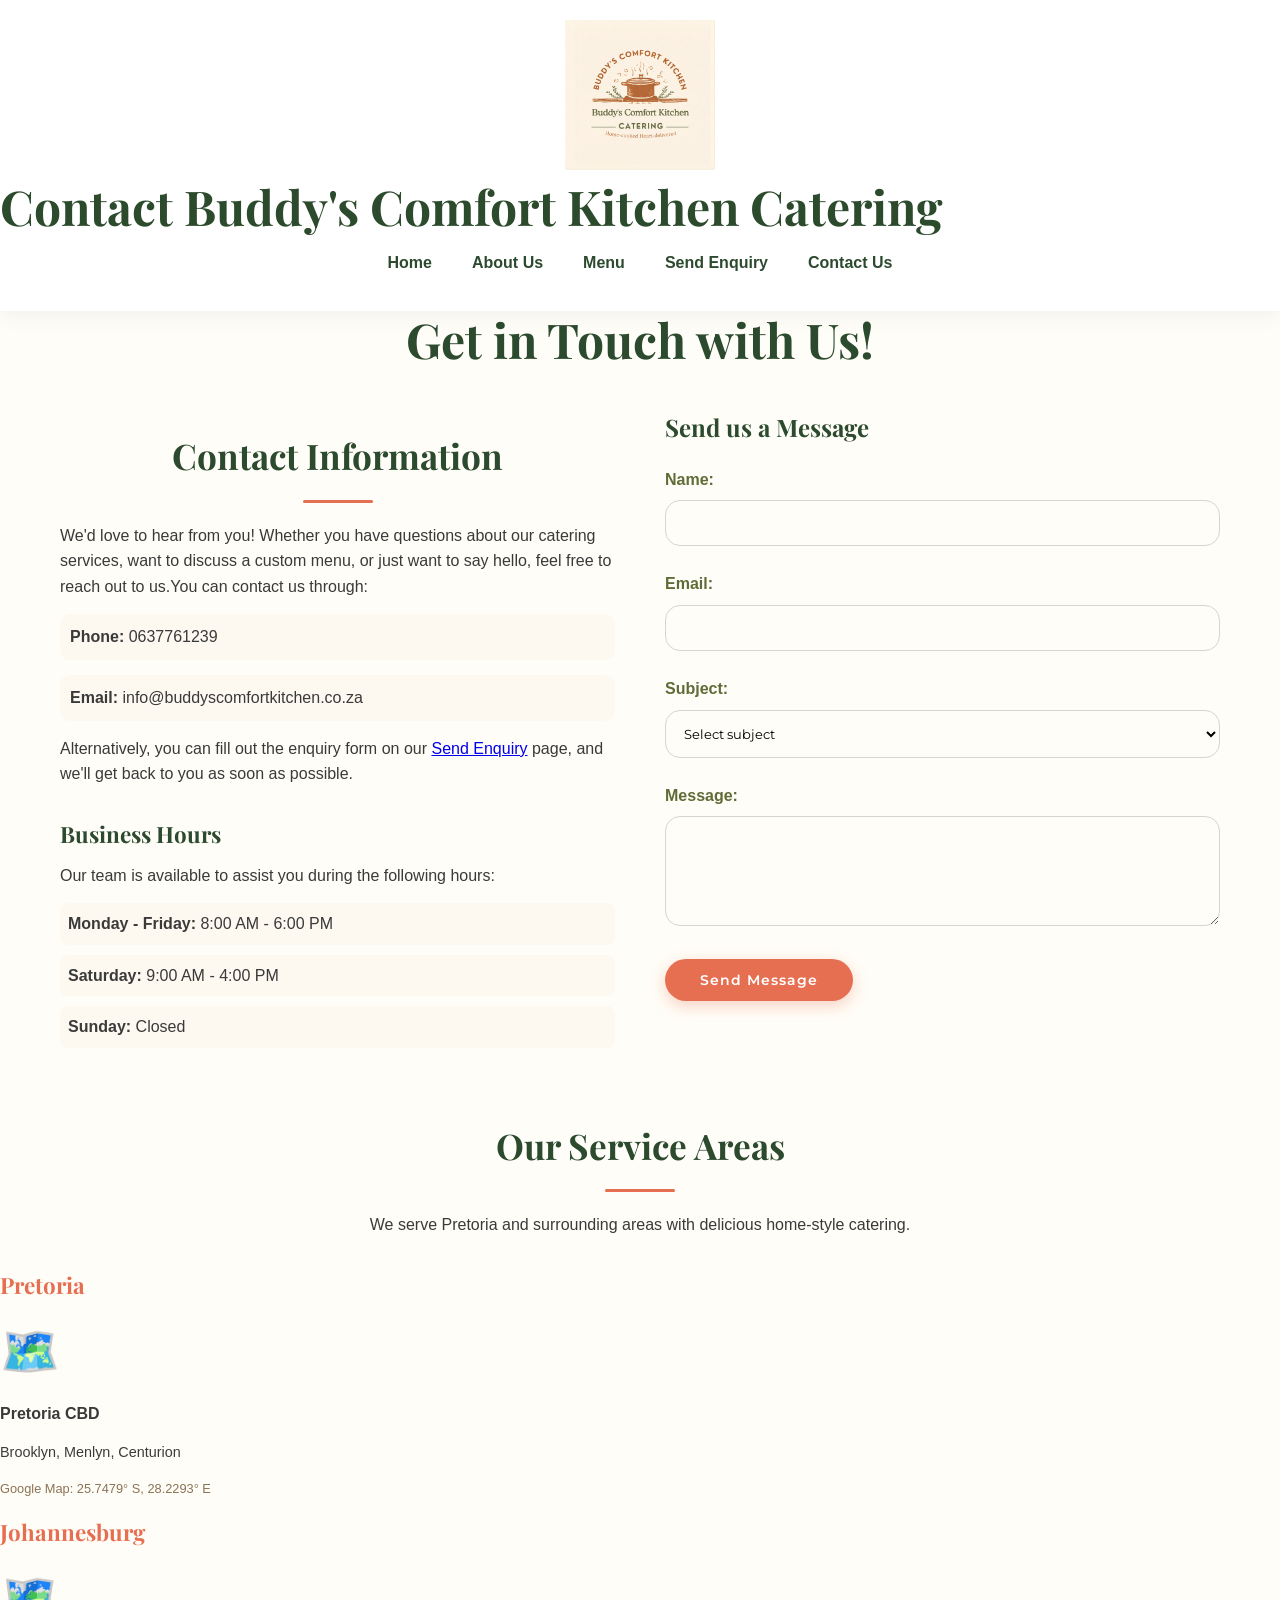
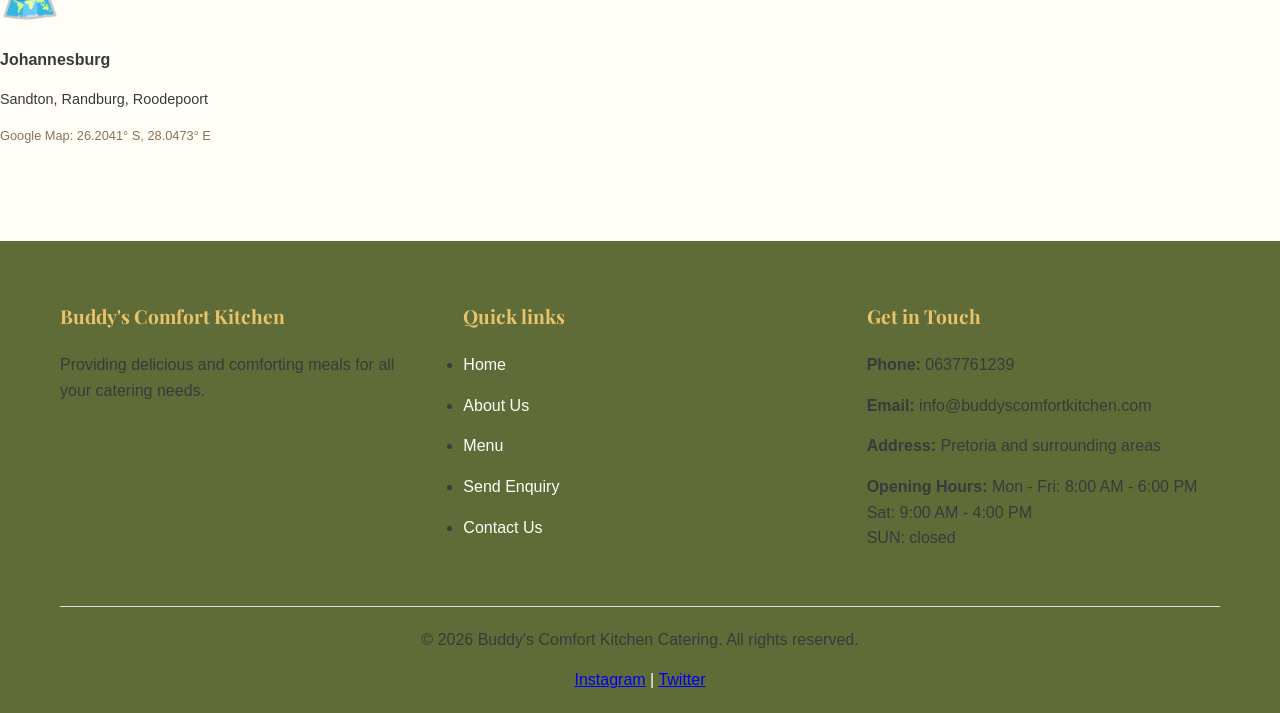
<file: contact.html>
<!DOCTYPE html>
<html lang="en">
<head>
    <meta charset="UTF-8">
    <meta name="viewport" content="width=device-width, initial-scale=1.0">
    <title>Contact Us | Buddy's Comfort Kitchen Catering</title>
    <meta name="description" content="Contact Buddy's Comfort Kitchen for catering enquiries. Call us, email us, or send a message. We serve Pretoria and surrounding areas.">
    <meta name="keywords" content="contact caterer, Pretoria catering, phone number, email, catering enquiry">
    <meta name="author" content="Buddy's Comfort Kitchen">
    <!-- Google Fonts -->
    <link href="https://fonts.googleapis.com/css2?family=Playfair+Display:wght@400;700;900&family=Montserrat:wght@300;400;600;700&display=swap" rel="stylesheet">
    <!--external css file -->
    <link rel="stylesheet" href="css/styles.css">
</head>
<body>
    <header>
        <div class="logo">
            <img src="images/logo.png" alt="Buddy's Comfort Kitchen Logo" width="150" height="100"> 
        </div>
        <h1>Contact Buddy's Comfort Kitchen Catering</h1>
        <nav>
            <ul>
                <li><a href="index.html">Home</a></li>
                <li><a href="about.html">About Us</a></li>
                <li><a href="menu.html">Menu</a></li>
                <li><a href="enquiry.html">Send Enquiry</a></li>
                <li><a href="contact.html">Contact Us</a></li>
            </ul>
        </nav> 
     </header>     
     
     <main>
        <section>
            <div class="container">
            <h1 style="text-align: center; color: #2c4a2e">Get in Touch with Us!</h1>
             <div  class="contact-grid" style="display: grid; grid-template-columns: 1fr 1fr; gap: 50px; margin: 40px 0;">

                <div class="contact-info">
                    <h2 style="color: #2c4a2e;">Contact Information</h2>
            <p>We'd love to hear from you! Whether you have questions about our catering services, want to discuss a custom menu,
              or just want to say hello, feel free to reach out to us.You can contact us through:</p>

            <ul style="list-style: none; padding: 0;">
                <li style="margin-bottom: 15px; padding: 10px; background: #FDF8F0; border-radius: 10px;">
                    <strong>Phone:</strong> 0637761239
                </li>
                <li style="margin-bottom: 15px; padding: 10px; background: #FDF8F0; border-radius: 10px;">
                    <strong>Email:</strong> info@buddyscomfortkitchen.co.za
                </li>
            </ul>
            <p>Alternatively, you can fill out the enquiry form on our <a href="enquiry.html">Send Enquiry</a> page, and we'll get back to you as soon as possible.</p>
            
             <h3 style="color: #2C4A2E; margin-top: 30px;">Business Hours</h3>
             <p>Our team is available to assist you during the following hours:</p>
                 <ul style="list-style: none; padding: 0;">
                    <li style="margin-bottom: 10px; padding: 8px; background: #FDF8F0; border-radius: 8px;">
                        <strong>Monday - Friday:</strong> 8:00 AM - 6:00 PM
                    </li>
                    <li style="margin-bottom: 10px; padding: 8px; background: #FDF8F0; border-radius: 8px;">
                        <strong>Saturday:</strong> 9:00 AM - 4:00 PM
                    </li>
                    <li style="margin-bottom: 10px; padding: 8px; background: #FDF8F0; border-radius: 8px;">
                            <strong>Sunday:</strong> Closed
                    </li>
                </ul>
            </div>
        
             <div class="contact-form">
                <h5 style="font-size: 1.5rem; color: #2C4A2E; margin-bottom: 20px;">Send us a Message</h5>
                
                <div id="contactErrors"></div>
                    
                <form id="contactForm" novalidate>
                    <div class="form-group">
                         <label>Name:</label>
                        <input type="text" id="contactName" required>
                    </div>
                    <div class="form-group">
                        <label>Email:</label>
                        <input type="email" id="contactEmail" required>
                    </div>
                    <div class="form-group">
                            <label>Subject:</label>
                            <select id="contactSubject" required>
                                <option value="">Select subject</option>
                                <option value="General Enquiry">General Enquiry</option>
                                <option value="Event Planning">Event Planning</option>
                                <option value="Menu Customization">Menu Customization</option>
                                <option value="Feedback">Feedback</option>
                            </select>
                    </div>
                    <div class="form-group">
                        <label>Message:</label>
                        <textarea id="contactMessage" rows="5" required></textarea>
                    </div>
                    <div class="form-group">
                        <button type="submit" class="btn btn-primary">Send Message</button>
                    </div>
                </form>

                 <div id="contactResponse"></div>
                </div>
              </div>
            </div>
    
            <!-- Interactive Maps (2 Locations - 5 Marks) -->
        <div class="map-container">
            <h2 style="text-align: center; color: #2C4A2E;">Our Service Areas</h2>
            <p style="text-align: center; max-width: 600px; margin: 0 auto 30px;">We serve Pretoria and surrounding areas with delicious home-style catering.</p>
            
            <div class="map-grid">
                <div class="map-box">
                    <h3 style="color: #E76F51;"> Pretoria</h3>
                    <div class="map-placeholder" id="mapPretoria">
                        <div>
                             <div style="font-size: 3rem; margin-bottom: 10px;">🗺️</div>
                            <p><strong>Pretoria CBD</strong></p>
                            <p style="font-size: 0.9rem;">Brooklyn, Menlyn, Centurion</p>
                            <p style="font-size: 0.8rem; color: #8B7355; margin-top: 10px;">Google Map: 25.7479° S, 28.2293° E</p>
                        </div>
                    </div>
                </div>
                
                <div class="map-box">
                    <h3 style="color: #E76F51;"> Johannesburg</h3>
                    <div class="map-placeholder" id="mapJohannesburg">
                         <div>
                            <div style="font-size: 3rem; margin-bottom: 10px;">🗺️</div>
                            <p><strong>Johannesburg</strong></p>
                            <p style="font-size: 0.9rem;">Sandton, Randburg, Roodepoort</p>
                            <p style="font-size: 0.8rem; color: #8B7355; margin-top: 10px;">Google Map: 26.2041° S, 28.0473° E</p>
                        </div>
                    </div>
                </div>
            </div>
        </div>
        </section>
    </main>

     <footer>
    <div class="container">
      <div class="footer-grid">
        <div>
            <h4>Buddy's Comfort Kitchen</h4>
            <p>Providing delicious and comforting meals for all your catering needs.</p>
        </div>
        <div>
            <h4> Quick links</h4>
            <ul>
                <li><a href="index.html">Home</a></li>
                <li><a href="about.html">About Us</a></li>
                <li><a href="menu.html">Menu</a></li>
                <li><a href="enquiry.html">Send Enquiry</a></li>
                <li><a href="contact.html">Contact Us</a></li>
            </ul>
        </div>
        <div>
            <h4>Get in Touch</h4>
            <p><strong>Phone:</strong> 0637761239</p>
            <p><strong>Email:</strong> info@buddyscomfortkitchen.com</p>
            <p><strong>Address:</strong> Pretoria and surrounding areas</p>
            <p><strong>Opening Hours:</strong> Mon - Fri: 8:00 AM - 6:00 PM<br> Sat: 9:00 AM - 4:00 PM<br> SUN: closed</p>
        </div>
    </div> 
    <div class="footer-bottom" style="text-align: center; padding-top: 20px; border-top: 1px solid #ddd; margin-top: 20px;">
    <p>&copy; 2026 Buddy's Comfort Kitchen Catering. All rights reserved.</p>
    
        <a href="https://www.instagram.com/buddyscomfortkitchen" target="_blank">Instagram</a> | 
        <a href="https://www.twitter.com/buddyscomfortkitchen" target="_blank">Twitter</a> 
    </div>
  </div>
</footer> 
<script src="js/script.js"></script>                               
</body>
</html>
</file>
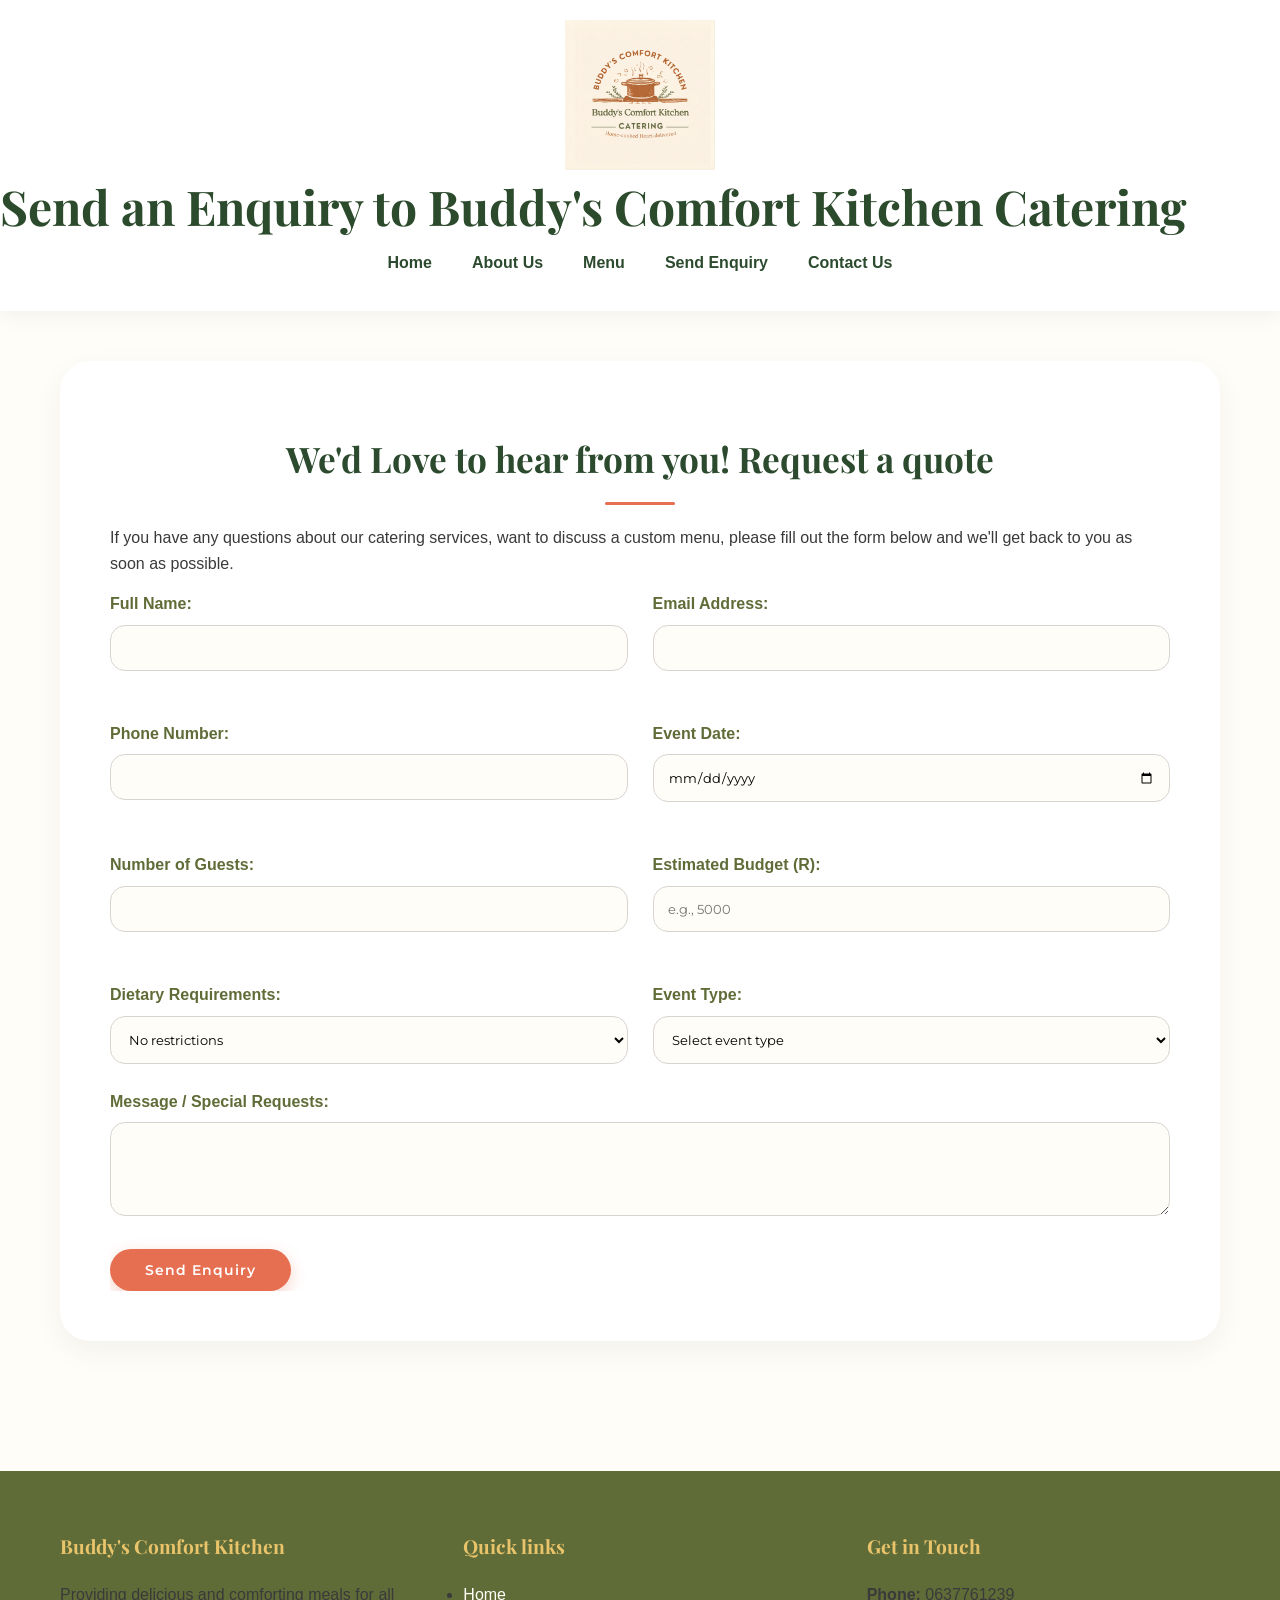
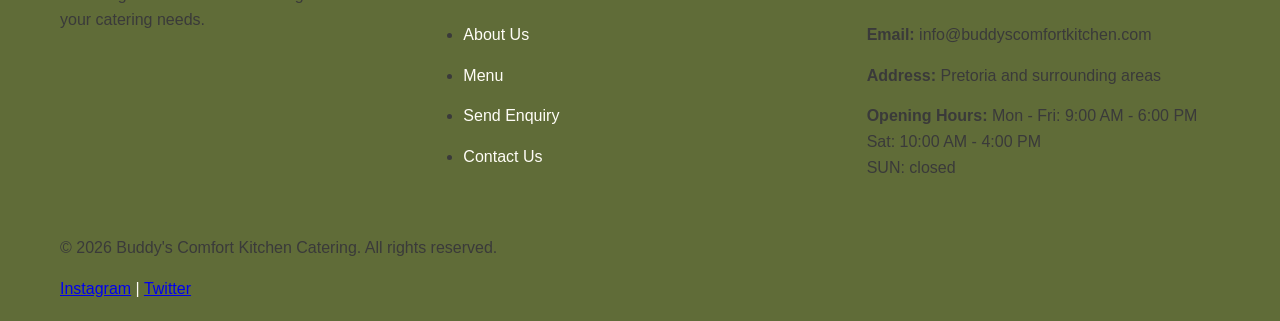
<file: enquiry.html>
<!DOCTYPE html>
<html lang="en">
<head>
    <meta charset="UTF-8">
    <meta name="viewport" content="width=device-width, initial-scale=1.0">
    <!-- SEO Meta Tags -->
    <meta name="description" content="Send an enquiry to Buddy's Comfort Kitchen Catering for custom catering services. Tell us about your event and we'll get back toyou witin 24 hours.">
    <meta name="keywords" content="catering enquiry, catering quote, custom menu, event catering, Buddy's Comfort Kitchen">
    <meta name="author" content="Buddy's Comfort Kitchen Catering">
    <title>Make an Enquiry | Buddy's Comfort Kitchen Catering</title>
    <!-- Google Fonts -->
    <link href="https://fonts.googleapis.com/css2?family=Playfair+Display:wght@400;700;900&family=Montserrat:wght@300;400;600;700&display=swap" rel="stylesheet">
    <!--external css file -->
    <link rel="stylesheet" href="css/styles.css">
</head>
<body>
    <header>
        <div class="logo">
            <img src="images/logo.png" alt="Buddy's Comfort Kitchen Logo" width="150" height="100">
        </div>
        <h1>Send an Enquiry to Buddy's Comfort Kitchen Catering</h1>
        <nav>
            <ul>
                <li><a href="index.html">Home</a></li>
                <li><a href="about.html">About Us</a></li>
                <li><a href="menu.html">Menu</a></li>
                <li><a href="enquiry.html">Send Enquiry</a></li>
                <li><a href="contact.html">Contact Us</a></li>
            </ul>
        </nav> 
     </header>     
     
     <main>
        <div class="container">
            <div class="form-container">
        <section>
            <h2>We'd Love to hear from you! Request a quote</h2>
            <p>If you have any questions about our catering services, want to discuss a custom menu,
             please fill out the form below and we'll get back to you as soon as possible.</p>
            <div id="enquiryErrors"></div>   
            <form id="enquiryForm">
    <div class="form-grid">
        <div class="form-group">
            <label>Full Name:</label>
            <input type="text" id="enquiryName" required>
        </div>

        <div class="form-group">
            <label>Email Address:</label>
            <input type="email" id="enquiryEmail" required>
        </div>

                <div class="form-group">
            <label>Phone Number:</label>
            <input type="tel" id="enquiryPhone">
        </div>

        <div class="form-group">
            <label>Event Date:</label>
            <input type="date" id="enquiryDate" required>
        </div>
        <div class="form-group">
            <label>Number of Guests:</label>
            <input type="number" id="enquiryGuests" min="1" required>
        </div>
        <div class="form-group">
            <label>Estimated Budget (R):</label>
            <input type="number" id="enquiryBudget" min="0" step="100" placeholder="e.g., 5000">
        </div>
        <div class="form-group">
            <label>Dietary Requirements:</label>
            <select id="enquiryDietary">
                <option value="None">No restrictions</option>
                <option value="Vegetarian">Vegetarian</option>
                <option value="Vegan">Vegan</option>
                <option value="Gluten-Free">Gluten-Free</option>
                <option value="Halal">Halal</option>
                <option value="Other">Other (please specify in message)</option>
            </select>
        </div>
        <div class="form-group">
            <label>Event Type:</label>
            <select id="enquiryEventType" required>
                <option value="">Select event type</option>
                <option value="Birthday Party">Birthday Party</option>
                <option value="Corporate Event">Corporate Event</option>
                <option value="Wedding">Wedding</option>
                <option value="Family Gathering">Family Gathering</option>
                <option value="Other">Other</option>
            </select>
        </div>
    </div>
    <div class="form-group">
        <label>Message / Special Requests:</label>
        <textarea id="enquiryMessage" rows="4" required></textarea>
    </div>
    <button type="submit" class="btn btn-primary">Send Enquiry</button>
</form>

<div id="enquiryResponse"></div>
        </section>
    </main>

     <footer>
    <div class="container">
      <div class="footer-grid">
        <div>
            <h4>Buddy's Comfort Kitchen</h4>
            <p>Providing delicious and comforting meals for all your catering needs.</p>
        </div>
        <div>
            <h4> Quick links</h4>
            <ul>
                <li><a href="index.html">Home</a></li>
                <li><a href="about.html">About Us</a></li>
                <li><a href="menu.html">Menu</a></li>
                <li><a href="enquiry.html">Send Enquiry</a></li>
                <li><a href="contact.html">Contact Us</a></li>
            </ul>
        </div>
        <div>
            <h4>Get in Touch</h4>
            <p><strong>Phone:</strong> 0637761239</p>
            <p><strong>Email:</strong> info@buddyscomfortkitchen.com</p>
            <p><strong>Address:</strong> Pretoria and surrounding areas</p>
            <p><strong>Opening Hours:</strong> Mon - Fri: 9:00 AM - 6:00 PM<br> Sat: 10:00 AM - 4:00 PM<br> SUN: closed</p>
        </div>
    </div>             
    <p>&copy; 2026 Buddy's Comfort Kitchen Catering. All rights reserved.</p>
    
        <a href="https://www.instagram.com/buddyscomfortkitchen" target="_blank">Instagram</a> | 
        <a href="https://www.twitter.com/buddyscomfortkitchen" target="_blank">Twitter</a> 
    </div>
</footer> 
<script src="js/script.js"></script>                           
</body>
</html>
</file>
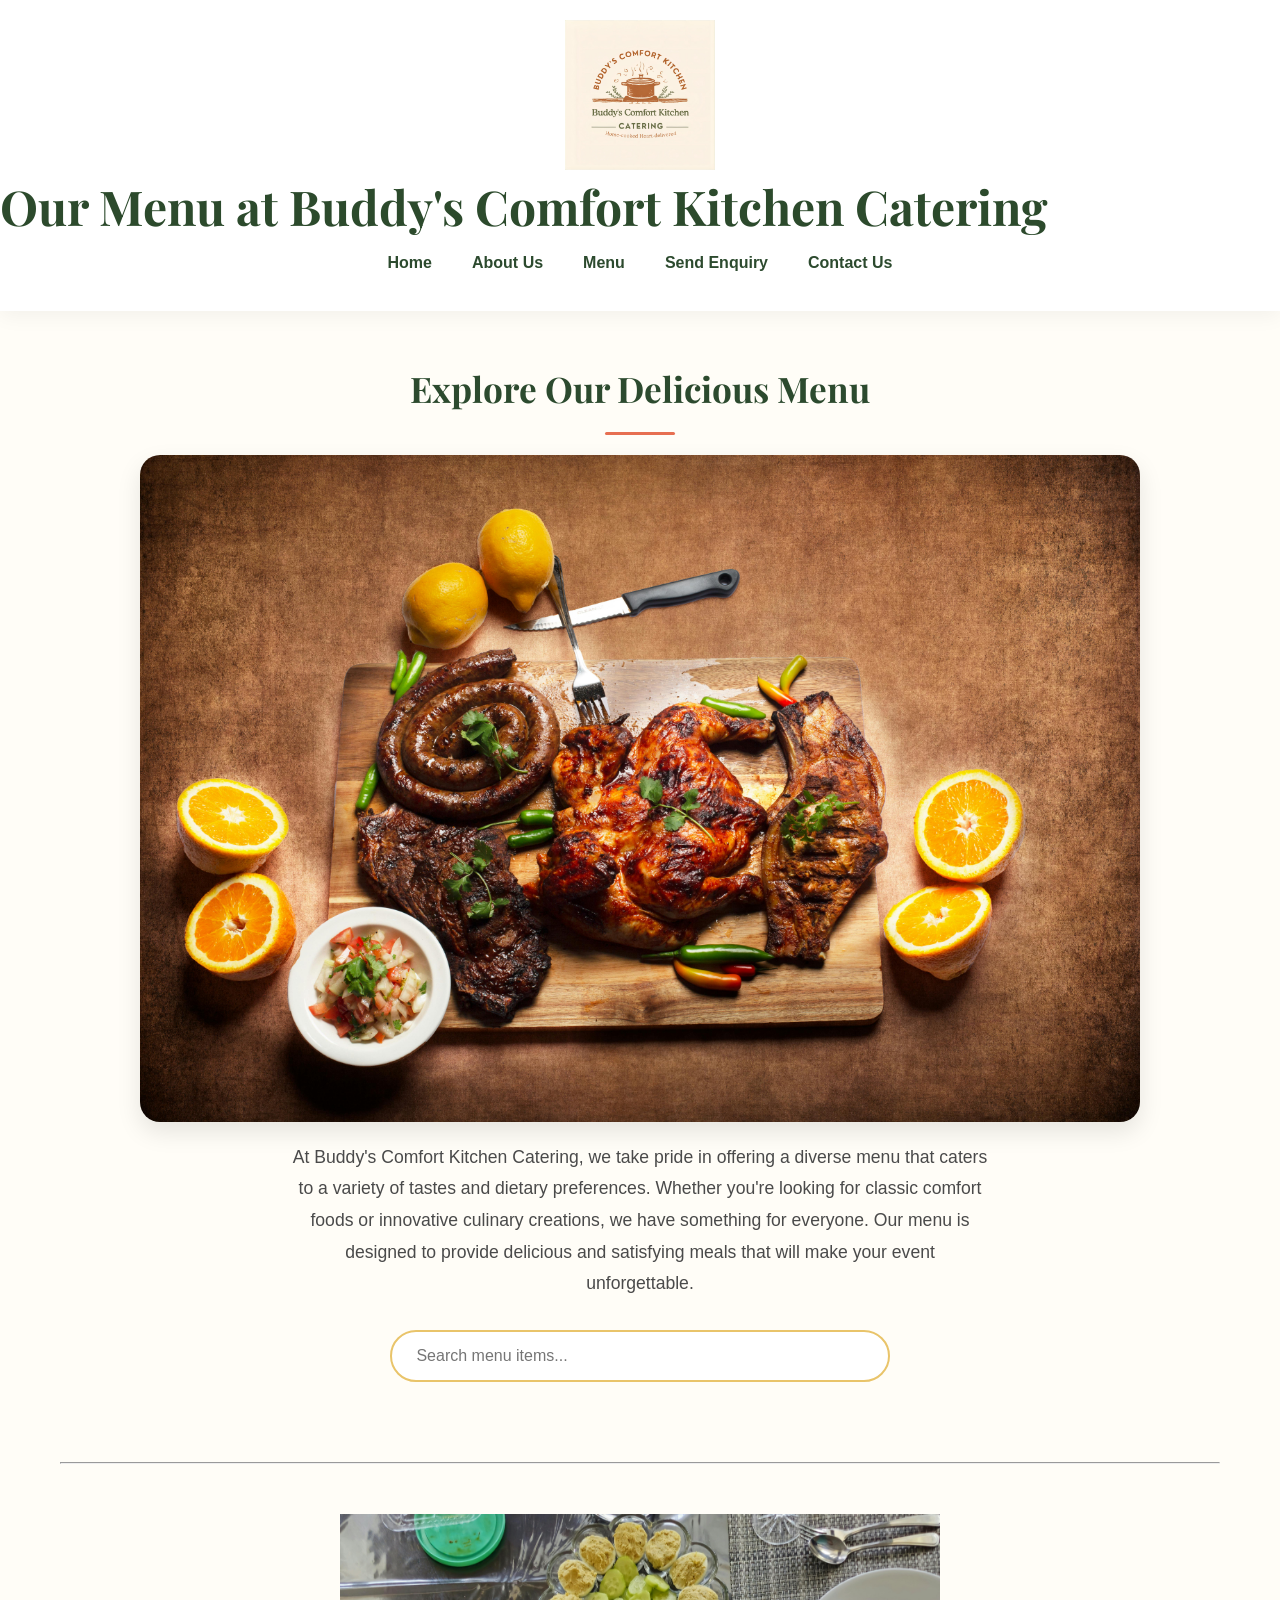
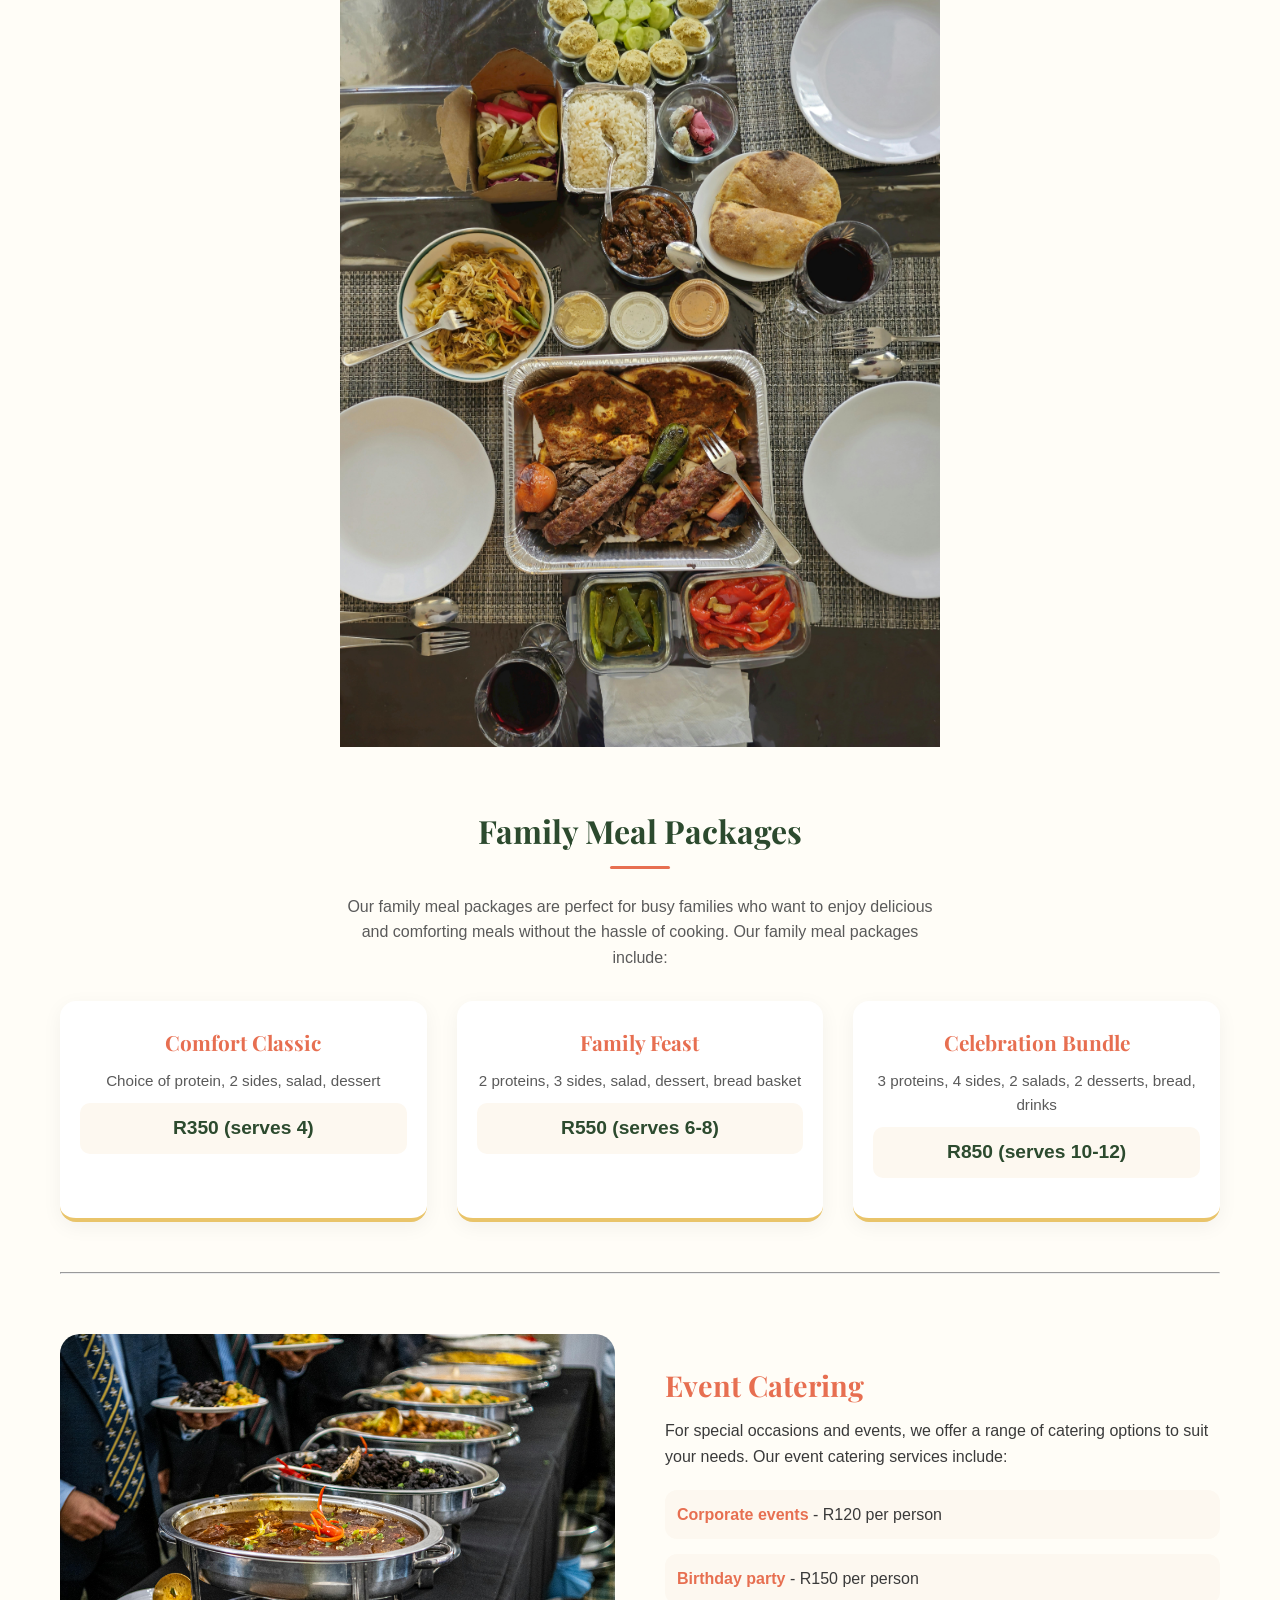
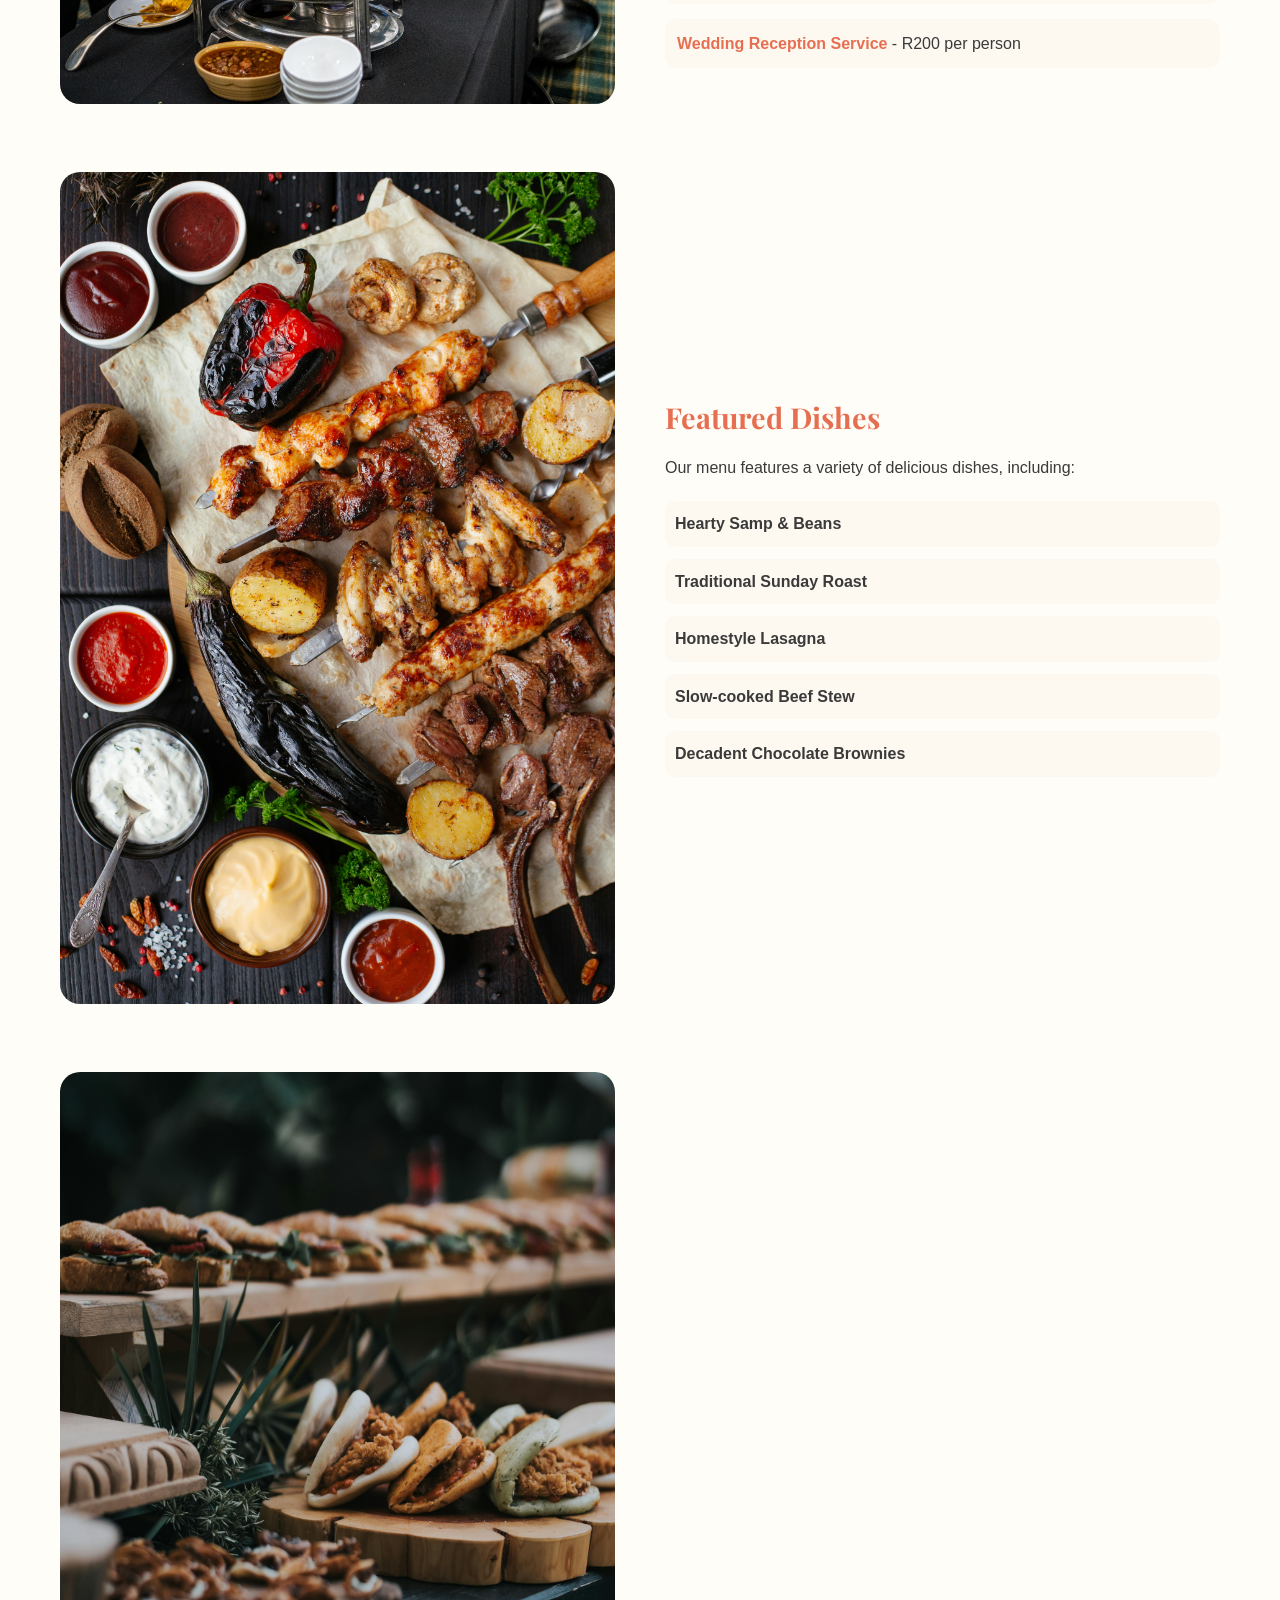
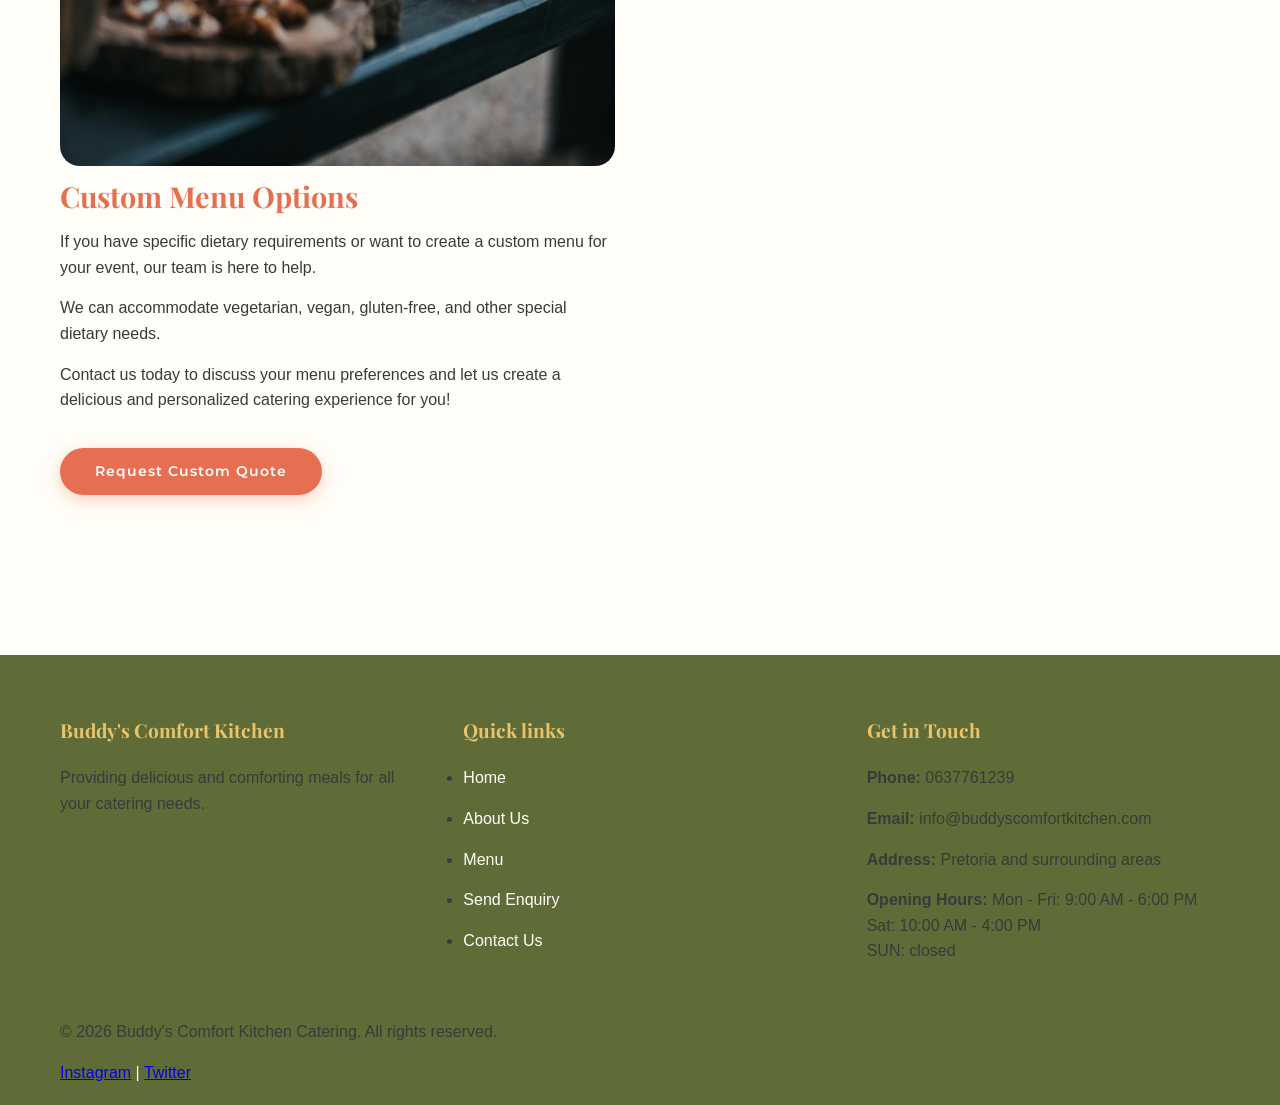
<file: menu.html>
<!DOCTYPE html>
<html lang="en">
<head>
    <meta charset="UTF-8">
    <meta name="viewport" content="width=device-width, initial-scale=1.0">
    <title>Our Menu | Buddy's Comfort Kitchen Catering</title>
    <meta name="description" content="Explore our delicious catering menu including family meal packages, event catering, and custom menu options. Fresh, home-style cooking in Pretoria.">
    <meta name="keywords" content="catering menu, family meals, event catering, comfort food, Pretoria menu, home cooking">
    <meta name="author" content="Buddy's Comfort Kitchen">
    <!-- Google Fonts -->
    <link href="https://fonts.googleapis.com/css2?family=Playfair+Display:wght@400;700;900&family=Montserrat:wght@300;400;600;700&display=swap" rel="stylesheet">
    <!--external css file -->
    <link rel="stylesheet" href="css/styles.css">
    <style>
        /* ===== MENU PAGE FIXES ===== */
        
        .menu-hero {
            text-align: center;
            padding: 30px 0;
            margin-bottom: 20px;
        }
        
        .menu-hero h1 {
            font-size: 2.8rem;
            color: #2C4A2E;
            margin-bottom: 20px;
        }
        .menu-hero img {
            width: 100%;
            max-width: 900px;
            border-radius: 20px;
            margin: 20px auto;
            display: block;
            box-shadow: 0 10px 25px rgba(0,0,0,0.1);
        }
        .menu-hero p {
            max-width: 700px;
            margin: 20px auto 0;
            font-size: 1.1rem;
            color: #4A4A4A;
            line-height: 1.8;
        }
        
        .section-title {
            font-size: 2rem;
            color: #2C4A2E;
            text-align: center;
            margin: 50px 0 25px;
            position: relative;
        }
        .section-title:after {
            content: '';
            display: block;
            width: 60px;
            height: 3px;
            background: #E76F51;
            margin: 10px auto 0;
            border-radius: 3px;
        }
        /* Family Packages */
        .packages-grid {
            display: grid;
            grid-template-columns: repeat(3, 1fr);
            gap: 30px;
            margin: 30px 0 50px;
        }
        .package-card {
            background: white;
            border-radius: 16px;
            padding: 25px 20px;
            box-shadow: 0 5px 20px rgba(0,0,0,0.05);
            text-align: center;
            border-bottom: 4px solid #E9C46A;
            transition: transform 0.3s;
        }
         .package-card:hover {
            transform: translateY(-8px);
            border-bottom-color: #E76F51;
            box-shadow: 0 15px 30px rgba(0,0,0,0.1);
        }
        
        .package-card .icon {
            font-size: 2.5rem;
            margin-bottom: 10px;
        }
        .package-card h3 {
            color: #E76F51;
            font-size: 1.3rem;
            margin-bottom: 10px;
        }
        
        .package-card p {
            color: #5A5A5A;
            font-size: 0.95rem;
            line-height: 1.6;
            margin-bottom: 10px;
        }
         .package-card .price {
            color: #2C4A2E;
            font-weight: bold;
            font-size: 1.2rem;
            display: block;
            padding: 10px;
            background: #FDF8F0;
            border-radius: 10px;
        }
        /* Two Column Section */
        .two-column-section {
            display: grid;
            grid-template-columns: 1fr 1fr;
            gap: 50px;
            margin: 40px 0;
            align-items: center;
        }
        .two-column-section .image-wrapper img {
            width: 100%;
            border-radius: 20px;
            box-shadow: 0 10px 25px rgba(0,0,0,0.1);
        }
        
        .two-column-section .content-wrapper h3 {
            color: #E76F51;
            font-size: 1.8rem;
            margin-bottom: 20px;
        }
        .two-column-section .content-wrapper p {
            color: #4A4A4A;
            line-height: 1.8;
            margin-bottom: 20px;
        }
        
        .two-column-section .content-wrapper ul {
            list-style: none;
            padding: 0;
        }
        .two-column-section .content-wrapper ul li {
            padding: 12px 15px;
            background: #FDF8F0;
            margin-bottom: 12px;
            border-radius: 12px;
            color: #4A4A4A;
            border-left: 3px solid #E76F51;
        }
        
        .two-column-section .content-wrapper ul li strong {
            color: #E76F51;
        }
        .featured-dishes-grid {
            display: grid;
            grid-template-columns: repeat(3, 1fr);
            gap: 30px;
            margin: 40px 0;
        }
        
        .dish-card {
            background: white;
            border-radius: 16px;
            overflow: hidden;
            box-shadow: 0 5px 20px rgba(0,0,0,0.05);
            transition: transform 0.3s, box-shadow 0.3s;
            border-bottom: 4px solid #E9C46A;
             }
        
        .dish-card:hover {
            transform: translateY(-10px);
            box-shadow: 0 15px 35px rgba(0,0,0,0.1);
            border-bottom-color: #E76F51;
        }
        
        .dish-card img {
            width: 100%;
            height: 200px;
            object-fit: cover;
        }
        .dish-card .dish-info {
            padding: 20px;
        }
        
        .dish-card .dish-info h4 {
            color: #E76F51;
            font-size: 1.2rem;
            margin-bottom: 8px;
        }
        
        .dish-card .dish-info p {
            color: #5A5A5A;
            font-size: 0.9rem;
            line-height: 1.6;
            margin-bottom: 10px;
            }
        
        .dish-card .dish-info .price {
            color: #2C4A2E;
            font-weight: bold;
            font-size: 1.1rem;
            display: inline-block;
            padding: 5px 15px;
            background: #FDF8F0;
            border-radius: 20px;
        }
        
        /* Custom Menu Section */
        .custom-section {
            background: #FDF8F0;
            padding: 40px;
            border-radius: 20px;
            margin: 50px 0;
        }
        
        .custom-section .two-column-section {
            margin: 0;
        }
        /* Mobile Responsive */
        @media (max-width: 1024px) {
            .featured-dishes-grid {
                grid-template-columns: repeat(2, 1fr);
                gap: 25px;
            }
        }
        @media (max-width: 768px) {
            .packages-grid {
                grid-template-columns: 1fr;
                gap: 20px;
            }
            
            .two-column-section {
                grid-template-columns: 1fr;
                gap: 30px;
            }
            
            .two-column-section .image-wrapper {
                order: -1;
            }
            .featured-dishes-grid {
                grid-template-columns: 1fr;
                gap: 20px;
            }
            
            .menu-hero h1 {
                font-size: 2rem;
            }
            
            .section-title {
                font-size: 1.6rem;
            }
             .custom-section {
                padding: 25px;
            }
        }
    </style>    
</head>
<body>
    <header>
        <div class="logo">
            <img src="images/logo.png" alt="Buddy's Comfort Kitchen Logo" width="150" height="100">   
        </div>
        <h1>Our Menu at Buddy's Comfort Kitchen Catering</h1>
        <nav>
            <ul>
                <li><a href="index.html">Home</a></li>
                <li><a href="about.html">About Us</a></li>
                <li><a href="menu.html">Menu</a></li>
                <li><a href="enquiry.html">Send Enquiry</a></li>
                <li><a href="contact.html">Contact Us</a></li>
            </ul>
        </nav> 
     </header>     
     
     <main>
        <section>
            <div class="container">
              <div class="menu-hero">
                <h2>Explore Our Delicious Menu</h2>
                <img src="images/food.jpg" alt="Menu at Buddy's Comfort Kitchen" style="width: 100%; max-width: 1000px; border-radius: 20px; display: block; margin: 0 auto;">
                <p>At Buddy's Comfort Kitchen Catering, we take pride in offering a diverse menu that caters to a variety of tastes and dietary preferences. 
            Whether you're looking for classic comfort foods or innovative culinary creations, we have something for everyone. 
            Our menu is designed to provide delicious and satisfying meals that will make your event unforgettable.</p>
            <!-- Search Bar -->
                 <div style="max-width: 500px; margin: 30px auto;">
                    <input type="text" id="menuSearch" placeholder=" Search menu items..." style="width: 100%; padding: 15px 20px; border: 2px solid #E9C46A; border-radius: 50px; font-size: 1rem; outline: none;">
                 </div>
              </div>

              <hr class="section-divider">
            <!-- Family Meal Packages -->
             <div class="package-section" style="text-align: center; margin: 50px 0 20px;">
                <img src="images/familymealpackages.jpg" alt="Family Meal Packages at Buddy's Comfort Kitchen" width=600 height=450>
             </div>
             <h3 class="section-title"> Family Meal Packages</h3>
             <p style="text-align: center; max-width: 600px; margin: 0 auto 30px; color: #5A5A5A;">Our family meal packages are perfect for busy families who want to enjoy delicious and comforting meals without the hassle of cooking. 
             Our family meal packages include:</p>
                
    <div class="packages-grid">
    <div class="package-card">
        <h3>Comfort Classic</h3>
        <p>Choice of protein, 2 sides, salad, dessert</p>
        <span class="price">R350 (serves 4)</span>
    </div>
    <div class="package-card">
        <h3>Family Feast</h3>
        <p>2 proteins, 3 sides, salad, dessert, bread basket</p>
        <span class="price">R550 (serves 6-8)</span>
    </div>
<div class="package-card">
        <h3>Celebration Bundle</h3>
        <p>3 proteins, 4 sides, 2 salads, 2 desserts, bread, drinks</p>
        <span class="price">R850 (serves 10-12)</span>
    </div>
</div>
         
<hr class="section-divider">

         <div style="margin: 60px 0;">
            <div style="display: grid; grid-template-columns: 1fr 1fr; gap: 50px; align-items: center;">
                <div>
            <img src="images/eventcatering.jpg" alt="Event Catering at Buddy's Comfort Kitchen" style="width: 100%; border-radius: 20px;">
            </div>
            <div>
            <h3 style="color: #E76F51; font-size: 1.8rem;">Event Catering</h3>
             <p>For special occasions and events, we offer a range of catering options to suit your needs. Our event catering services include:</p>
            <ul style="list-style: none; padding: 0; margin-top: 20px;">
                    <li style="margin-bottom: 15px; padding: 12px; background: #FDF8F0; border-radius: 12px;">
                        <strong style="color: #E76F51;">Corporate events</strong> - R120 per person
                    </li>
                    <li style="margin-bottom: 15px; padding: 12px; background: #FDF8F0; border-radius: 12px;">
                        <strong style="color: #E76F51;">Birthday party</strong> - R150 per person
                    </li>
                    <li style="margin-bottom: 15px; padding: 12px; background: #FDF8F0; border-radius: 12px;">
                        <strong style="color: #E76F51;">Wedding Reception Service</strong> - R200 per person
                    </li>
                </ul>
            </div>
            </div>

             <div style="margin: 60px 0;">
            <div style="display: grid; grid-template-columns: 1fr 1fr; gap: 50px; align-items: center;">
                <div>
                <img src="images/food2.jpg" alt="Featured Dishes at Buddy's Comfort Kitchen"style="width: 100%; border-radius: 20px;">
                </div>
                <div>
                     <h5 style="color: #E76F51; font-size: 1.8rem;">Featured Dishes</h5>
                     <p>Our menu features a variety of delicious dishes, including:</p> 
                    <ul style="list-style: none; padding: 0; margin-top: 20px;">
                      <li style="margin-bottom: 12px; padding: 10px; background: #FDF8F0; border-radius: 10px;">
                        <strong> Hearty Samp & Beans</strong>
                      </li>
                      <li style="margin-bottom: 12px; padding: 10px; background: #FDF8F0; border-radius: 10px;">
                        <strong>Traditional Sunday Roast</strong>
                      </li>
                      <li style="margin-bottom: 12px; padding: 10px; background: #FDF8F0; border-radius: 10px;">
                        <strong> Homestyle Lasagna</strong>
                      </li>
                      <li style="margin-bottom: 12px; padding: 10px; background: #FDF8F0; border-radius: 10px;">
                     <strong> Slow-cooked Beef Stew</strong>
                     </li>
                     <li style="margin-bottom: 12px; padding: 10px; background: #FDF8F0; border-radius: 10px;">
                        <strong> Decadent Chocolate Brownies</strong>
                     </li>
                    </ul>
                </div>
             </div>
        </div>

         <div style="margin: 60px 0 80px;">
            <div style="display: grid; grid-template-columns: 1fr 1fr; gap: 50px; align-items: center;">
            <div>
                 <img src="images/food4.jpg" alt="Custom Menu Options at Buddy's Comfort Kitchen" style="width: 100%; border-radius: 20px;">
                <div>
                    <h3 style="color: #E76F51; font-size: 1.8rem;">Custom Menu Options</h3>
                    <p>If you have specific dietary requirements or want to create a custom menu for your event, our team is here to help.</p>
                    <p style="margin-top: 15px;">We can accommodate vegetarian, vegan, gluten-free, and other special dietary needs.</p>
                    <p style="margin-top: 15px;">Contact us today to discuss your menu preferences and let us create a delicious and personalized catering experience for you!</p>
                    <a href="enquiry.html" class="btn btn-primary" style="margin-top: 20px; display: inline-block;">Request Custom Quote</a>
                </div>
            </div>
        </div>
    </div>
</section>
</main>

     <footer>
    <div class="container">
      <div class="footer-grid">
        <div>
            <h4>Buddy's Comfort Kitchen</h4>
            <p>Providing delicious and comforting meals for all your catering needs.</p>
        </div>
        <div>
            <h4> Quick links</h4>
            <ul>
                <li><a href="index.html">Home</a></li>
                <li><a href="about.html">About Us</a></li>
                <li><a href="menu.html">Menu</a></li>
                <li><a href="enquiry.html">Send Enquiry</a></li>
                <li><a href="contact.html">Contact Us</a></li>
            </ul>
        </div>
        <div>
            <h4>Get in Touch</h4>
            <p><strong>Phone:</strong> 0637761239</p>
            <p><strong>Email:</strong> info@buddyscomfortkitchen.com</p>
            <p><strong>Address:</strong> Pretoria and surrounding areas</p>
            <p><strong>Opening Hours:</strong> Mon - Fri: 9:00 AM - 6:00 PM<br> Sat: 10:00 AM - 4:00 PM<br> SUN: closed</p>
        </div>
    </div>             
    <p>&copy; 2026 Buddy's Comfort Kitchen Catering. All rights reserved.</p>
    
        <a href="https://www.instagram.com/buddyscomfortkitchen" target="_blank">Instagram</a> | 
        <a href="https://www.twitter.com/buddyscomfortkitchen" target="_blank">Twitter</a> 
    </div>
</footer>
<script src="js/script.js"></script>                             
</body>
</html>
</file>
<file: css/styles.css>
/* ======================================================================
    Buddy's Comfort Kitchen Catering - CSS Stylesheet
    Colour Palette: 
    #f8b400 (Deep teal) - headings and navigation
    #333 (Dark) - buttons and text
    #fff8e1 (Light cream) - background
    #686d45 (Olive green) - prices and accents
    #c87481 (dusty rose) - highlights
====================================================================== */ 
/* Reset and default Styles */  
* {
    margin: 0;
    padding: 0;
    box-sizing: border-box;
}
body {
    font-family: 'Monstserrat', sans-serif;
    font-size: 16px;
    line-height: 1.6;
    background-color: #fffdf7;
    color: #2c2c2c;
}

body, main, .container, .hero, section {
    width: 100%;
    max-width: 100%;
    overflow-x: hidden;
}
.services-grid, .menu-grid, .why-grid {
    width: 100%;
}

.container {
    max-width: 1200px;
    margin: 0 auto;
    padding: 0 20px;
}

img {
    max-width: 100%;
    height: auto;
}

/* typography styles */
h1, h2, h3, h4, h5{
    font-family: 'Playfair Display', serif;
    font-weight: 700;
    margin-bottom: 15px;
    color: #2c4a2c;
}
h1 {
    font-size: 3rem;
    line-height: 1.2;
}
h2 {
    font-size: 2.2rem;
    text-align: center;
    margin: 20px 0 20px;
    color: #2c4a2e;
}
h2::after {
    content: '';
    display: block;
    width: 70px;
    height: 3px;
    background-color: #e76f51;
    margin: 15px auto 0;
    border-radius: 3px;
}
h3 {
    font-size: 1.4rem;
    color: #e76f51;
    margin-bottom: 10px;
}    
h4 {
    font-size: 1.1rem;
    color: #2c4a2e;
}   
p, li, span, .text {
    color: #3a3a3a;
    margin-bottom: 15px;
}
/* header and navigation */
header {
    background-color: #ffffff;
    box-shadow: 0 5px 20px rgba(0,0,0,0.05);
    padding: 20px 0;
    position: sticky;
    top: 0;
    z-index: 100;
}
.logo {
    text-align: center;
}
.logo h1 {
    font-size: 2rem;
    margin-bottom: 5px;
    color: #2c4a2e;
}
.logo p {
    font-size: 0.8rem;
    color: #e76f51;
    font-weight: 600;
    letter-spacing: 3px;
}
nav ul {
    display: flex;
    justify-content: center;
    list-style: none;
    gap: 40px;
    margin-top: 15px;
    flex-wrap: wrap;
} 
nav ul li a {
    text-decoration: none;
    color: #2c4a2e;
    font-weight: 600;
    transition: all 0.3s ease;
    padding: 5px 0;
}
/* Hover effects */
nav ul li a:hover {
    color: #e76f51;
}
nav ul li a:after {
    content: '';
    position: absolute;
    width: 0;
    height: 2px;
    background-color: #e76f51;
    left: 0;
    bottom: 0;
    transition: width 0.3s ease;
}
nav ul li a:hover:after {
    width: 100%;
}
/* buttons */
.btn {
    display: inline-block;
    color: #fff;
    padding: 12px 35px;
    border-radius: 50px;
    text-decoration: none;
    font-weight: 600;
    transition: all 0.3s ease;
    border: none;
    cursor: pointer;
    font-family: 'Montserrat', sans-serif;
    letter-spacing: 1px;
    font-size: 0.9rem;
}
.btn-primary {
    background-color: #e76f51;
    color: #fff;
    box-shadow: 0 5px 15px rgba(231, 111, 81, 0.3);
}
.btn-primary:hover {
    background-color: #d45a3a;
    transform: translateY(-2px);
    box-shadow: 0 5px 15px rgba(231, 0, 81, 0.4);
}
.btn-secondary {
    background-color: #f4a261;
    color: #fff;
    box-shadow: 0 5px 15px rgba(244, 162, 97, 0.3);
}
.btn-secondary:hover {
    background-color: #e08e4a;
    transform: translateY(-2px);
}
.btn-outline {
    background-color: transparent;
    color: #e76f51;
    border: 2px solid #e76f51;
}
.btn-outline:hover {
    background-color: #e76f51;
    color: #fff;
    transform: translateY(-3px);
}
/* Hero section */
.hero {
    background: linear-gradient(135deg, #fffdf7 0%, #fdf8f0 100%);
    color: #fff;
    text-align: center;
    padding: 80px 20px;
    margin-bottom: 30px;
    border-bottom: 1px solid #e9c46a;
}
.hero h1 {
    color: #2c4a2e;
    font-size: 3.2rem;
    margin-bottom: 20px;
}
.hero h1 span {
    color: #e76f51;
    position: relative;
    display: inline-block;
}
.hero h1 span::after {
    content: '';
    position: absolute;
    width: 100%;
    height: 8px;
    background-color: #e9c46a;
    left: 0;
    bottom: 5px;
    z-index: -1;
}
.hero p {
    font-size: 1.2rem;
    max-width: 600px;
    margin-bottom:0 auto 30px;
    color: #4a4a4a;
}
.hero .btn {
    margin: 0 10px;
}
/* Service grid */
.services {
    margin: 40px 0;
}
.service-grid {
    display: grid;
    grid-template-columns: repeat(4, 1fr);
    gap: 30px;
    margin: 50px 0;
}
.service-card {
    background: #ffffff;
    padding: 40px 25px;
    border-radius: 15px;
    box-shadow: 0 10px 30px rgba(0,0,0,0.05);
    text-align: center;
    transition: all 0.3s ease;
    border-bottom: 4px solid #e9c46a;
}
.service-card:hover {
    transform: translateY(-10px);
    box-shadow: 0 20px 40px rgba(0,0,0,0.1);
    border-bottom-color: #e76f51;
}
.service-icon {
    font-size: 3.5rem;
    margin-bottom: 20px;
}
.service-card h3 {
    margin-bottom: 15px;
}
.service-card p {
    font-size: 0.95rem;
    color: #8b7355;
}
/* Menu grid */
.menu-grid {
    display: grid;
    grid-template-columns: repeat(2, 1fr);
    gap: 25px;
    margin: 50px 0;
}
.menu-item {
    background: #ffffff;
    padding: 20px;
    border-radius: 20px;
    display: flex;
    gap: 25px;
    transition: all 0.3s ease;
    box-shadow: 0 5px 20px rgba(0,0,0,0.05);
}
.menu-item:hover {
    transform: translateY(-5px);
    background: #fef9f0;
    box-shadow: 0 15px 30px rgba(0,0,0,0.1);
}
.menu-item img {
    width: 100px;
    height: 100px;
    object-fit: cover;
    border-radius: 15px;
}
.menu-item h4 {
    color: #e76f51;
    margin-bottom: 8px;
    font-size: 1.2rem;
}
.menu-item p{
    color: #8b7355;
    margin-bottom: 8px;
    font-size: 0.9rem;
}
.price {
    color: #606c38;
    font-weight: bold;
    margin-top: 10px;
    font-size: 1.1rem;
    display: inline-block;
}
.menu-item .btn-secondary {
    margin-left: 15px;
    padding: 8px 20px;
    font-size: 0.8rem;
}
/* Special Offer section */
.special-offer {
    background: linear-gradient(135deg, #e76f51 0%, #f4a261 100%);
    color: #fff;
    text-align: center;
    padding: 60px 20px;
    margin: 50px 0;
    border-radius: 30px;
}
.special-offer h2 {
    color: #fff;
    margin-top: 0;
}
.special-offer h2:after{
    background-color:#fff
}
.special-offer .p{
    font: size 1.1rem;
    max-width:500px;
    margin:0 auto 25px;
}
/* About section */
.about-section {
    display: grid;
    grid-template-columns: 1fr 1fr;
    gap: 60px;
    margin: 60px 0;
    align-items: center;
}
.about-text h2{
    text-align: left;
    margin-top: 0;
}
.about-text h2:after {
    margin: 15px 0 0 0;
}
.about-text p {
    font-size: 1.05rem;
    margin-bottom: 20px;
}
.about-image img {
    width: 100%;
    border-radius: 30px;
    box-shadow: 0 20px 40px rgba(0,0,0,0.1);
}
.why-choose-us-grid {
    display: grid;
    grid-template-columns: repeat(3, 1fr);
    gap: 30px;
    margin-top: 40px;
}
.why-choose-us {
    margin:60px 0;
}

.why-card {
        background: #fff;
        padding: 30px 25px;
        border-radius: 20px;
        box-shadow: 0 5px 20px rgba(0,0,0,0.05);
        text-align: center;
        transition: all 0.3s ease;
        border-bottom: 3px solid #e9c46a;
}
.why-card:hover {
    transform: translateY(-8px);
    box-shadow: 0 15px 35px rgba(0,0,0,0.1);
    border-bottom-color: #e76f51;
}
.why-card h3{
    font-size: 3rem;
    margin-bottom: 12px;
    color: #606c38;
}
.why-card p {
    color: #8b7355;
    line-height: 1.6;
    font-size: 0.9rem;
}
/* Form styles */
.form-container {
    background: #ffffff;
    padding: 50px;
    border-radius: 30px;
    margin: 50px 0;
    box-shadow: 0 10px 30px rgba(0,0,0,0.05);
}
.form-grid {
    display: grid;
    grid-template-columns: repeat(2, 1fr);
    gap: 25px;
}
.form-group {
    margin-bottom: 25px;
}
.form-group label {
    display: block;
    font-weight: 600;
    margin-bottom: 8px;
    color: #606c38;
}
.form-group input, .form-group select, .form-group textarea {
    width: 100%;
    padding: 14px;
    border: 1px solid #d8d4d1;
    border-radius: 15px;
    font-family: 'Montserrat', sans-serif;
    background: #fffdf7;
    transition:all 0.3s ease;
}
.form-group input:focus, .form-group select:focus, .form-group textarea:focus {
    outline: none;
    border-color: #e76f51;
    box-shadow: 0 0 0 3px rgba(231, 111, 81, 0.1);
}
/* Footer  */
footer {
    background-color: #606c38;
    color: #fffdf7;
    padding: 60px 0 20px;
    margin-top: 80px;
}
.footer-grid {
    display: grid;
    grid-template-columns: repeat(3, 1fr);
    gap: 50px;
    margin-bottom: 40px;
}
.footer-grid h4 {
    color: #e9c46a;
    margin-bottom: 20px;
    font-size: 1.2rem;
}
.footer-grid a {
    color: #fffdf7;
    text-decoration: none;
    margin-bottom: 12px;
    display: block;
    transition: all 0.3s ease;
}
.footer-grid a:hover {
    color: #e9c46a;
    margin-bottom: 20px;
}
.footer-bottom {
    text-align: center;
    padding-top: 20px;
    border-top: 1px solid rgba(255, 248, 255, 0.1);
}
/* Gallery Grid Fix */
.gallery-grid {
    display: grid;
    grid-template-columns: repeat(3, 1fr);
    gap: 20px;
}

.gallery-grid img {
    width: 100%;
    height: 250px;
    object-fit: cover;
    border-radius: 12px;
    cursor: pointer;
    transition: transform 0.3s ease;
}


/*==========================================================
Responsive Design
============================================================*/

/* Tablet (max-width: 1024px) */
@media (max-width: 1024px) {
    .container {
        padding: 15px;
    }
    h1 {
        font-size: 2.5rem;
    }
    h2 {
        font-size: 2rem;
    }
    .service-grid {
        grid-template-columns: repeat(2, 1fr);
        gap: 20px;
    }
}
/* Mobile (max-width: 768px) */
@media (max-width: 768px) {
    /*Typography adjustments */
    body {
        font-size: 14px;
    }
    h1 {
        font-size: 1.8rem;
    }
    h2 {
        font-size: 1.5rem;
    }
    nav ul {
        flex-direction: column;
        align-items: center;
        gap: 12px;
    }
    /* Hero section */
    .hero {
        padding: 50px 15px;
    }
    .hero h1 {
        font-size: 1.8rem;
    }
    .hero .btn {
        margin: 10px auto;
        display: block;
        width: 80%;
    }
    /* Service grid */
    .service-grid {
        grid-template-columns: 1fr;
    }
    /* Menu grid */
    .menu-grid {
        grid-template-columns: 1fr;
    }
    .menu-item {
        flex-direction: column;
        text-align: center;
    }
    /* About section */
    .about-section {
        grid-template-columns: 1fr;
        gap: 30px;
    }
    /* Form grid */
    .form-grid {
     grid-template-columns: 1fr;
    }
    /* Footer grid */
    .footer-grid {
        grid-template-columns: 1fr;
        text-align: center;
        gap: 30px;
    }
    /* Images scale down */
    img {
        max-width: 100%;
        height: auto;
    }
    /* Buttons */
    .btn {
        width: 100%;
        text-align: center;
    }
}
</file>
